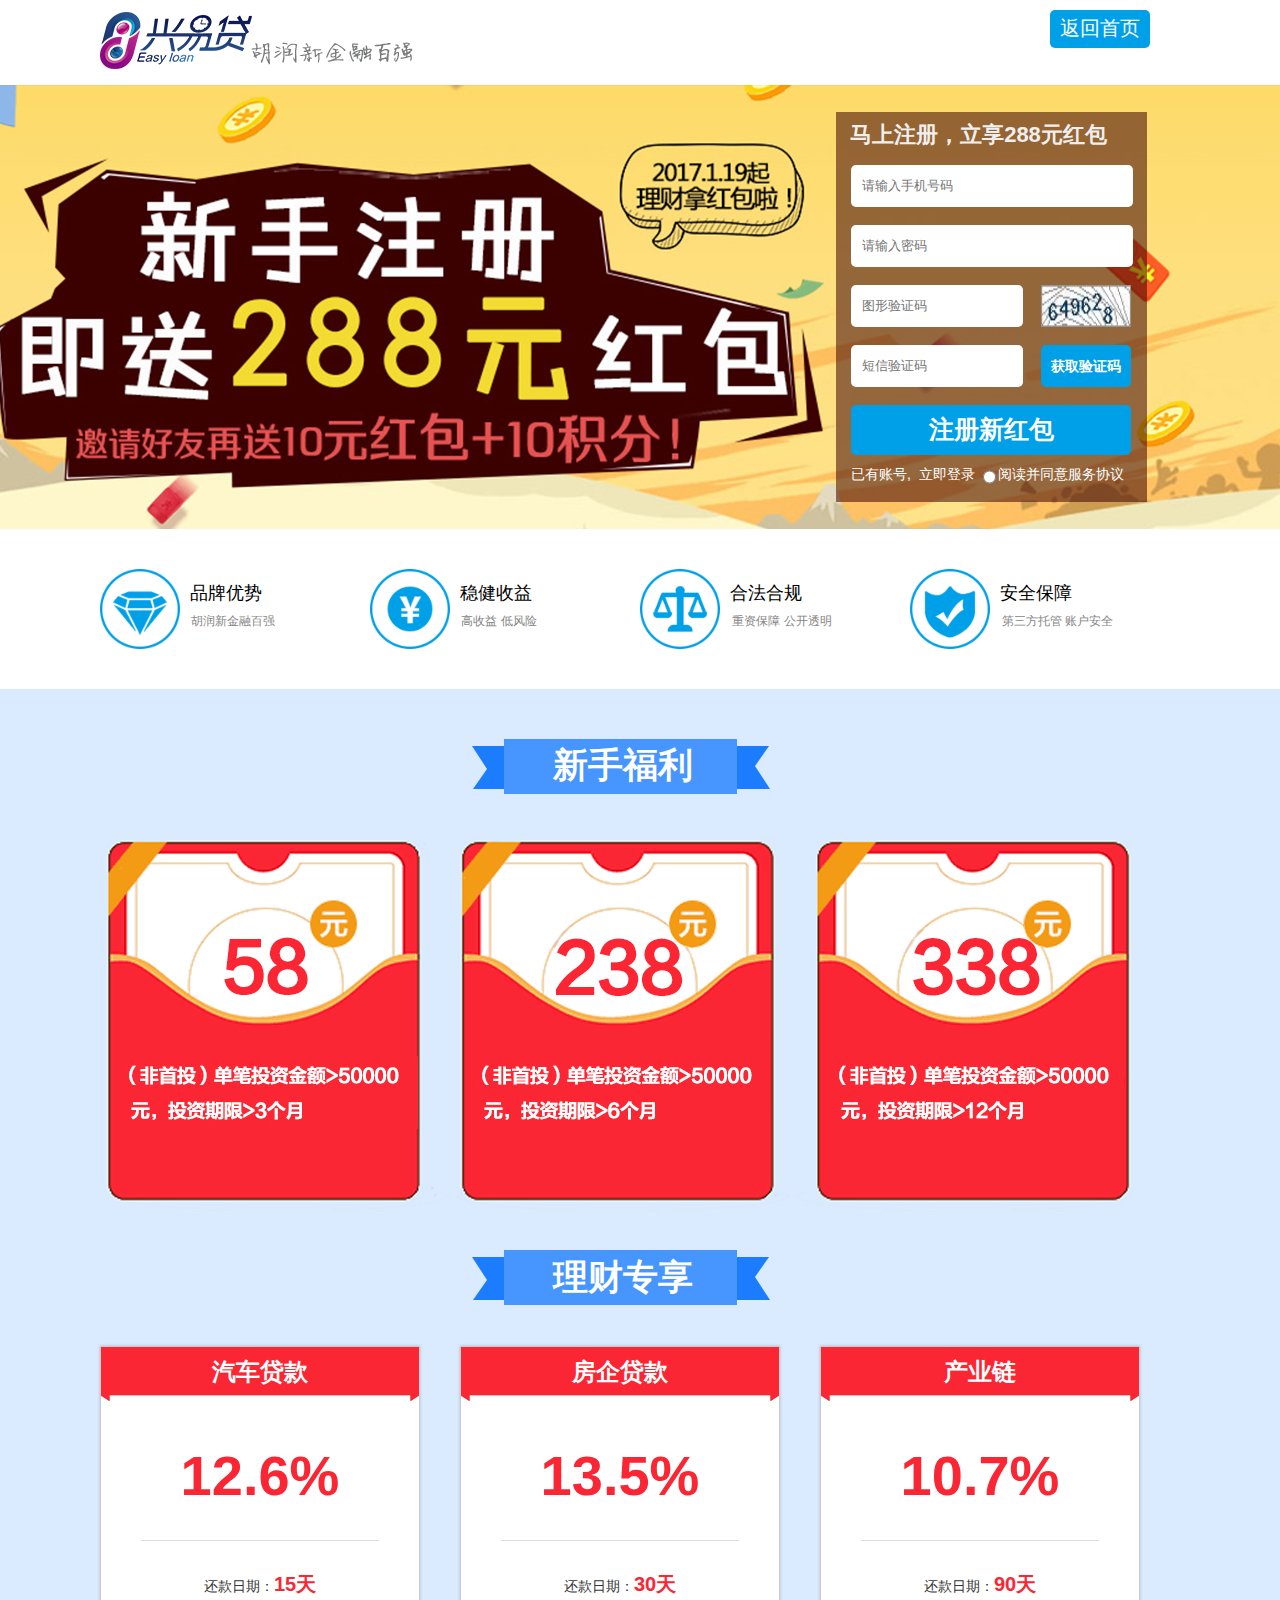
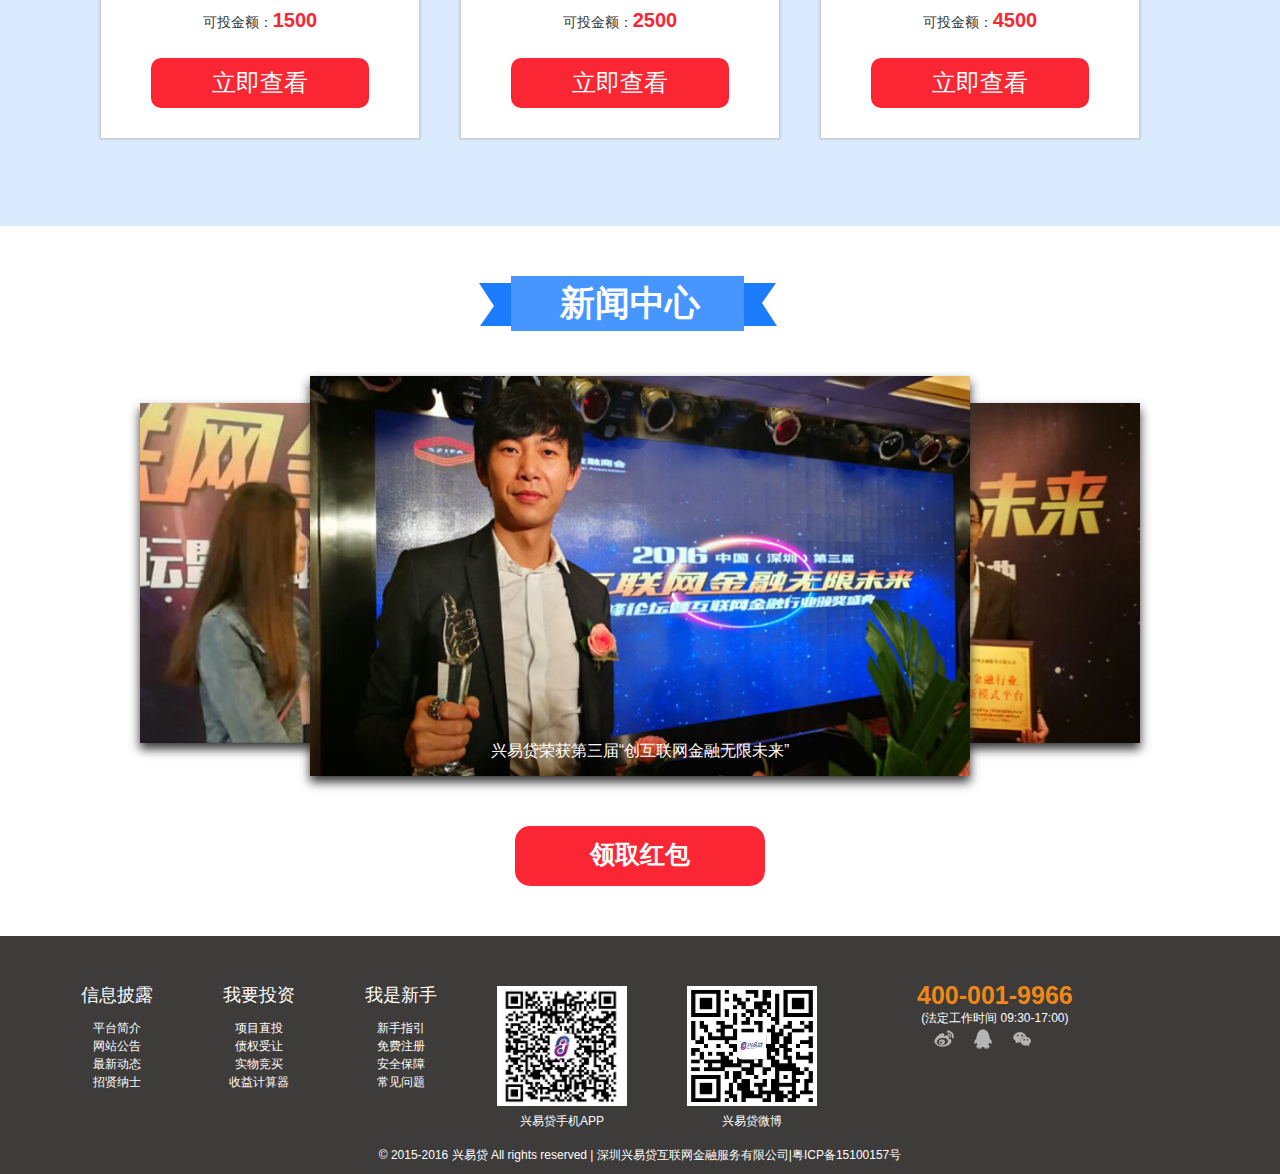
<file: index.html>
<!DOCTYPE html>
<html lang="en">
<head>
	<meta charset="UTF-8">
	<title>Document</title>
	<link rel="stylesheet" type="text/css" href="css/index.css">
	<link rel="stylesheet" type="text/css" href="css/featureCarousel.min.css">
	<script type="text/javascript" src="js/jquery.1.9.1.min.js"></script>
</head>
<body>
<!-- top -->
<div class="top">
	<div class="box">
		<div class="logo">
			<a href=""><img src="img/logo.png"></a>
		</div>
		<div class="mune">					
			<a href="https://www.szxydjr.com/index.html">返回首页</a>
		</div>
		<div class="clear"></div>
	</div>
</div>
<!-- banner -->
<div class="banner">
	<div class="box_b">
		<div class="regbox">
        	<div class="headwear">马上注册，立享288元红包</div>
            <form>
            	<div class="group_a">
            		<input type="text" name="phone" value="" placeholder="请输入手机号码">
					<input type="text" name="password" placeholder="请输入密码">
            		<span class="ps errors_phone"></span>
            	</div>
            	<div class="group_b">
            		<input type="text" name="pcode" value="" placeholder="图形验证码">
            		 <span><a id="reg_change_code_image" title="换一张" onclick="reg_change_code_image(this,'reg_yzm','82')" href="javascript:;">
                    	<img src="img/1457329606.0118.jpg" width="90" height="42" style="border:0;" alt=" "></a></span>
            	</div>
            	<div class="group_b">
            		<input type="text" name="code" placeholder="短信验证码">
            		<span class="fr"><a class="replayagain bian btn" href="javascript:getCode();">获取验证码</a></span>
            	</div>
                <div class="clear"></div>
                <div class="submit">注册新红包</div>
                <div class="line ct"><a>已有账号,</a><a href="">立即登录</a><input name="Fruit" type="radio" style="margin: -4px -6px 0 8px;" value="" /><a href="">阅读并同意服务协议</a></div>           	
            </form>
        </div>
		<div class="clear"></div>
	</div>
</div>
<!-- leader -->
<div class="box">
<div class="leader">
  
  <div class="leader_1">
    <div><img src="img/tips2.png" width="80" height="80">
	</div>	
	<div>
	<span>品牌优势</span><p>胡润新金融百强</p>
	</div>
  </div>
  
  <div class="leader_2">
    <div><img src="img/tips3.png" width="80" height="80">
	</div>	
	<div>
	<span>稳健收益</span><p>高收益 低风险</p>
	</div>
  </div>
  
  <div class="leader_3">
    <div><img src="img/tips4.png" width="80" height="80">
	</div>	
	<div>
	<span>合法合规</span><p>重资保障 公开透明</p>
	</div>
  </div>
  
  <div class="leader_4">
    <div><img src="img/tips1.png" width="80" height="80">
	</div>	
	<div>
	<span>安全保障</span><p>第三方托管 账户安全</p>
	</div>
  </div>
</div>
</div>

<!-- cont_ma -->
	<div class="ct_ma">
		<div class="box">
			<div class="ct_title">
				<h3>新手福利</h3>
			</div>
			<div class="cta_main">
				<div><a href="#"><img src="img/hongbao.jpg" width="1050" alt=""></a>
	            </div>			
			</div>
			<div class="clear"></div>
		</div>
	</div>




<!-- cont_mc -->
<div class="cont_mc">
	<div class="box">
		<div class="ct_titlee">
			<h3>理财专享</h3>
		</div>
		<div class="ctc_main">
			<div class="ctc_list">
				<h3>汽车贷款</h3>				
				<i>12.6%</i>
				<p>还款日期：<span>15天</span></p>
				<p>可投金额：<span>1500</span></p>
				<a href="">立即查看</a>
			</div>
			<div class="ctc_list">
				<h3>房企贷款</h3>			
				<i>13.5%</i>
				<p>还款日期：<span>30天</span></p>
				<p>可投金额：<span>2500</span></p>
				<a href="">立即查看</a>
			</div>
			<div class="ctc_list">
				<h3>产业链</h3>				
				<i>10.7%</i>
				<p>还款日期：<span>90天</span></p>
				<p>可投金额：<span>4500</span></p>
				<a href="">立即查看</a>
			</div>	
					
		</div>
		<div class="clear"></div>
	</div>
</div>


<!-- cont_mb -->
<div class="lunbo">
	<div class="box">
		<div class="ct_title1"><h3>新闻中心</h3></div>
		<div id="featureCarousel" style="height:450px; margin-top:130px;">
		            <div class="feature" style="left: 170px; width: 660px; height: 400px; top: 20px; opacity: 1; z-index: 4;">
		                <a><img src="img/tplb1.jpg" style="width: 660px; display: inline-block; height: 400px;"></a>
		                <div style="display: block; opacity: 1;">
		                    <p>兴易贷荣获第三届“创互联网金融无限未来”</p>
		                    <span></span>
		                </div>
		            </div>
		            <div class="feature" style="left: 439px; width: 561px; height: 340px; top: 47px; opacity: 1; z-index: 1;">
		                <a><img  src="img/tplb2.jpg" style="width: 561px; display: inline-block; height: 340px;"></a>
		                <div style="display: none; opacity: 1;">
		                    <p>兴易贷荣获第三届“创互联网金融无限未来”</p>
		                    <span></span>
		                </div>
		            </div>
		            <div class="feature" style="left: 219.5px; width: 561px; height: 340px; top: 47px; opacity: 0; z-index: 1;">
		                <a><img  src="img/tplb3.jpg" style="width: 561px; display: inline-block; height: 340px;"></a>
		                <div style="display: none; opacity: 1;">
		                    <p>兴易贷荣获第三届“创互联网金融无限未来”</p>
		                    <span></span>
		                </div>
		            </div>
		            <div class="feature" style="left: 219.5px; width: 561px; height: 340px; top: 47px; opacity: 0; z-index: 1;">
		                <a><img  src="img/tplb4.jpg" style="width: 561px; display: inline-block; height: 340px;"></a>
		                <div style="display: none; opacity: 1;">
		                    <p>兴易贷荣获第三届“创互联网金融无限未来”</p>
		                    <span></span>
		                </div>
		            </div>
		            <div class="feature" style="left: 219.5px; width: 561px; height: 340px; top: 47px; opacity: 0; z-index: 1;">
		                <a><img  src="img/tplb5.jpg" style="width: 561px; display: inline-block; height: 340px;"></a>
		                <div style="display: none; opacity: 1;">
		                    <p>兴易贷荣获第三届“创互联网金融无限未来”</p>
		                    <span></span>
		                </div>
		            </div>
		            <div class="feature" style="left: 0px; width: 561px; height: 340px; top: 47px; opacity: 1; z-index: 1;">
		                <a><img  src="img/tplb6.jpg" style="width: 561px; display: inline-block; height: 340px;"></a>
		                <div style="display: none; opacity: 1;">
		                    <p>兴易贷荣获第三届“创互联网金融无限未来”</p>
		                    <span></span>
		                </div>
		            </div>
		        </div>
		<div class="clear"></div>
	</div>
</div>


<!-- cont_me -->
<div class="cont_me">
	<div class="box">
		<div class="cte_main">			
			<a href="#">领取红包</a>
		</div>
		<div class="clear"></div>
	</div>
</div>

<!-- footer -->
<div class="box_a" style="background:#3E3B3B;margin:0;width:100%;">
<div class="footer">
	<div class="about">		
		<div class="main">
			<dl>
				<dt>信息披露</dt>
				<dd><a href="#">平台简介</a></dd>
				<dd><a href="#">网站公告</a></dd>
				<dd><a href="#">最新动态</a></dd>
				<dd><a href="#">招贤纳士</a></dd>
			</dl>
			<dl>
				<dt>我要投资</dt>
				<dd><a href="#">项目直投</a></dd>
				<dd><a href="#">债权受让</a></dd>
				<dd><a href="#">实物竞买</a></dd>
				<dd><a href="#">收益计算器</a></dd>
			</dl>
			<dl>
				<dt>我是新手</dt>
				<dd><a href="#">新手指引</a></dd>
				<dd><a href="#">免费注册</a></dd>
				<dd><a href="#">安全保障</a></dd>
				<dd><a href="#">常见问题</a></dd>
			</dl>
			<p>
				<img src="img/ewm.png" style="width: 130px;height: 120px" alt="">
				<span>兴易贷手机APP</span>
			</p>
			<p id="select_weibu">
				<img src="img/weibo.png" style="width: 130px;height: 120px" alt="">
				<img src="img/qq.png" style="width: 130px;height: 120px" alt="" class="hide">
				<img src="img/weixin.jpg" style="width: 130px;height: 120px" alt="" class="hide">
				<span>兴易贷微博</span>
			</p>

			<div class="p_phone" style="float:left; margin-left:100px;margin-top:30px;">
				<div>
					<strong>400-001-9966</strong>
					<div class="clear"></div>
					<em>(法定工作时间 09:30-17:00)</em>
				</div>
				<div>
   					<div class="sinab1" style="height:24px;width: 24px;float:left;margin-left:15px;">
   					    <img alt="" src="img/sinaB.png" style="width:24px;height:24px;float:right;">
   					</div>
   					<div class="QQb1" style="height:24px;width: 24px;float:left;margin-left:15px;">
   					    <img alt="" src="img/QQB.png" style="width:24px;height:24px;float:right;">
   					</div>
   					<div class="weixinb" style="height:24px;width: 24px;float:left;margin-left:15px;">
   					    <img alt="" src="img/wechatB.png" style="width:24px;height:24px;float:right;">
   					</div>
   				</div>
			</div>
		</div>
		<div class="clear"></div>
		
		<div class="wei">
		<div class="box_a">
			<p>© 2015-2016 兴易贷 All rights reserved | 深圳兴易贷互联网金融服务有限公司|粤ICP备15100157号</p>
		</div>
		</div>
	</div>
	</div>

</div>
<script>
	$(function(){
		$('.sinab1').mouseover(function(){
			$('#select_weibu img').removeClass('show').addClass('hide');
			$('#select_weibu img').eq(0).removeClass('hide').addClass('show');
			$('#select_weibu span').text('兴易贷微博');
		});
		$('.QQb1').mouseover(function(){
			$('#select_weibu img').removeClass('show').addClass('hide');
			$('#select_weibu img').eq(1).removeClass('hide').addClass('show');
			$('#select_weibu span').text('兴易QQ号');
		});
		$('.weixinb').mouseover(function(){
			$('#select_weibu img').removeClass('show').addClass('hide');
			$('#select_weibu img').eq(2).removeClass('hide').addClass('show');
			$('#select_weibu span').text('兴易贷公众号');
		});
	})
</script>
<script type="text/javascript" src="js/jquery.featureCarousel.min.js"></script>
</body>
</html>
</file>
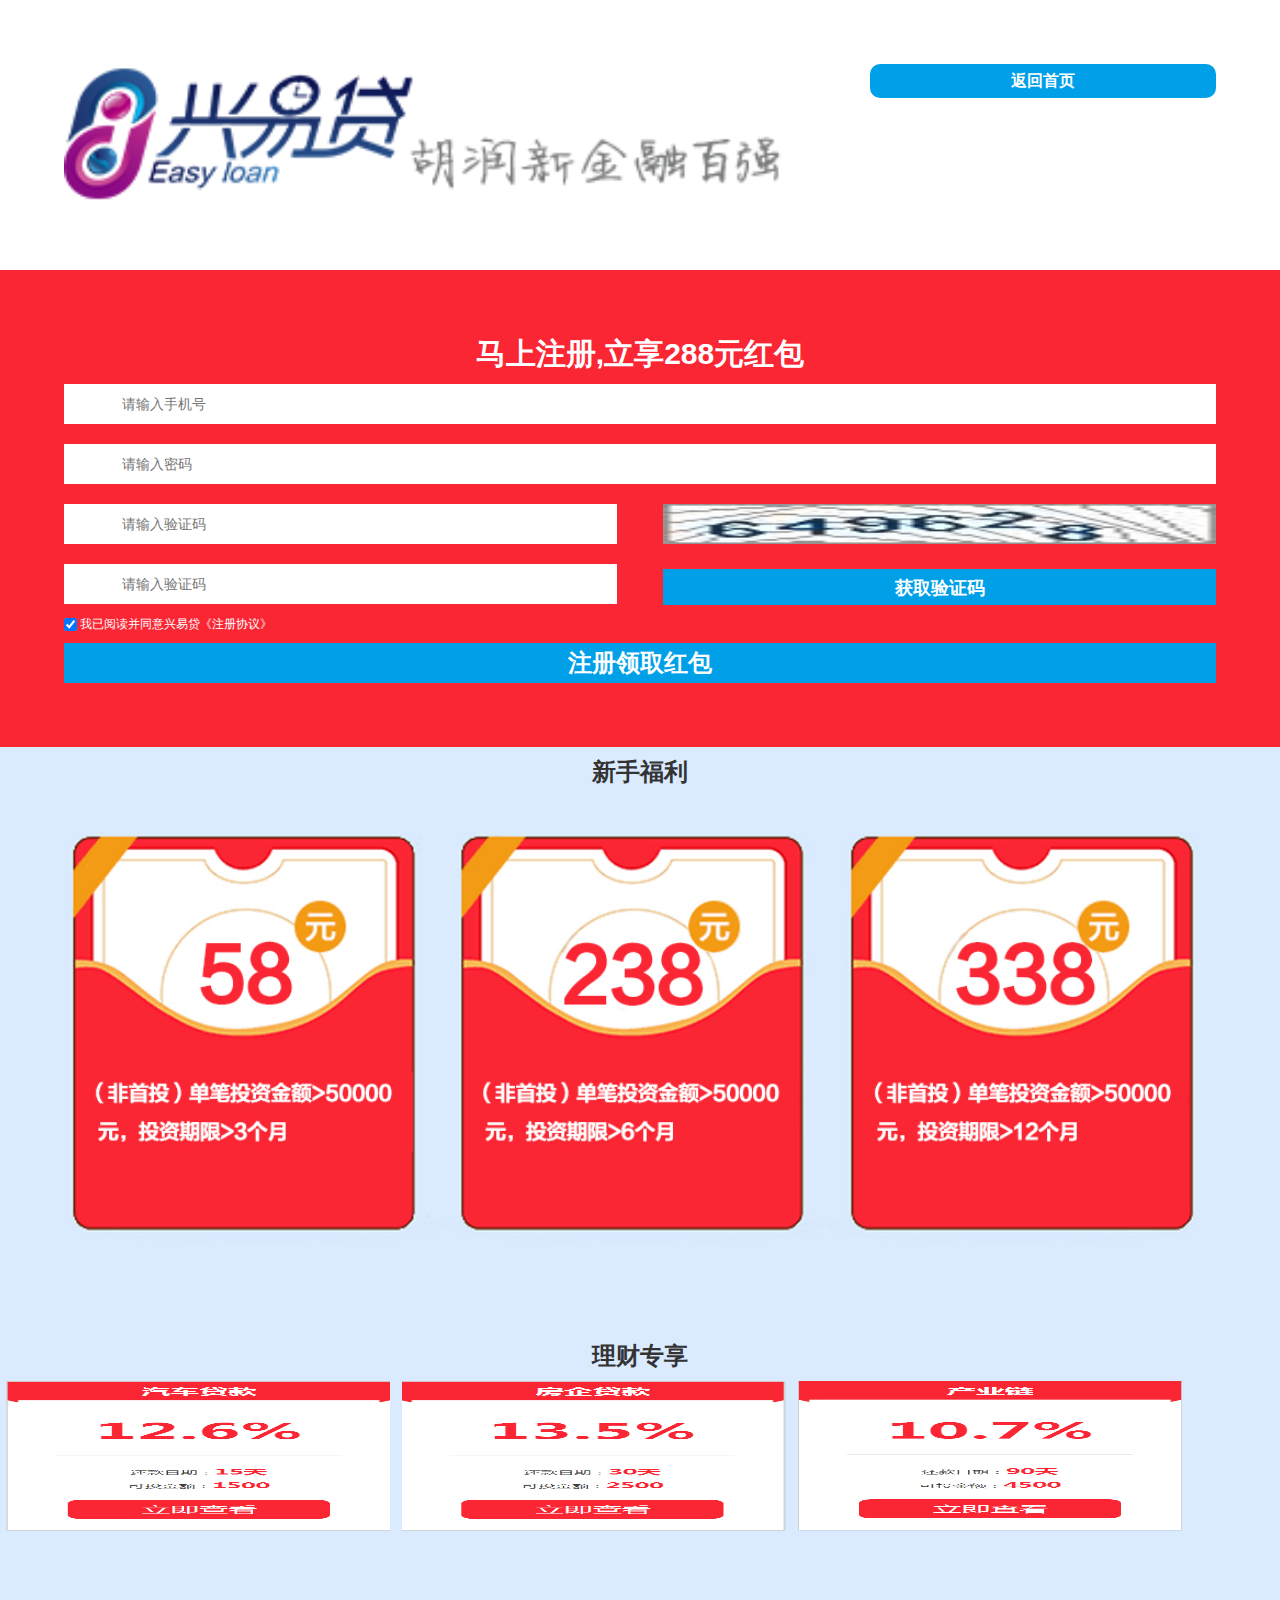
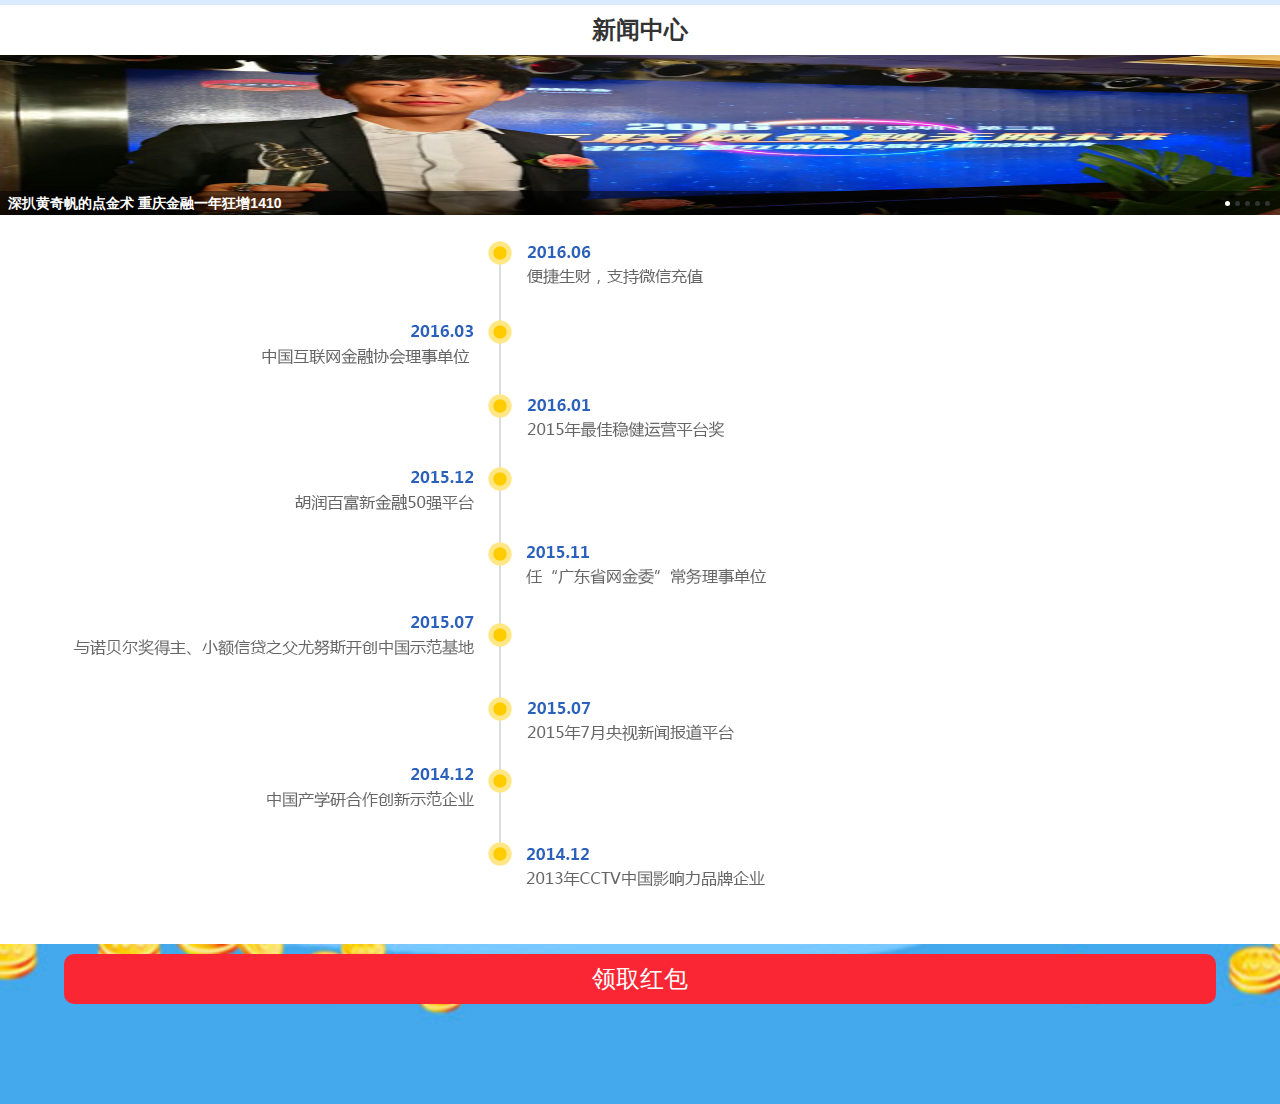
<file: wap.html>
<!DOCTYPE html>
<html lang="en">
<head>
	<meta charset="UTF-8">
	<meta name="viewport" content="width=device-width, initial-scale=1.0, minimum-scale=1.0, maximum-scale=1.0, user-scalable=no">
	<title>WAPDocument</title>
	<link rel="stylesheet" type="text/css" href="css/wap.css">
	<script type="text/javascript" src="js/jquery.1.9.1.min.js"></script>
</head>
<body>

<header class="clear">
	<div class="logo">
		<a href=""><img src="img/logo.png" alt=""></a>
	</div>
	<div class="idb">
		<a href="">返回首页</a>
	</div>
</header>
<div class="biaodang">
	<h3>马上注册,立享288元红包</h3>
	<div class="bd_main">
		<form action="">
			<div class="bdma">
				<input type="text" placeholder="请输入手机号">
				<input type="text" placeholder="请输入密码">
			</div>
			<div class="bdmb clear">
				<input type="text" placeholder="请输入验证码">
				<div class="yzm"><a href=""><img src="img/1457329606.0118.jpg" alt=""></a></div>
				<input type="text" placeholder="请输入验证码">
				<div class="yzmb"><a href="">获取验证码</a></div>
			</div>										
			<div class="yzbtn clear">
			<input type="checkbox" id="check" checked="">
			<label for="check">我已阅读并同意兴易贷《注册协议》</label>
			<div class="clear"></div>
			<a href="">注册领取红包</a></div>
		</form>
	</div>
</div>



<div class="hd clear">
	<h3>新手福利</h3>
	<p>
		<img src="img/hongbao.jpg" alt="">
		<!--<a href="">立即注册</a>-->
	</p>
	
</div>

<div class="xm clear">
   <h3>理财专享</h3>
      <p>
			<img src="img/lc1.png" alt="">	
	  </p>
	   <p>
			<img src="img/lc2.png" alt="">		
	  </p>
	   <p>
			<img src="img/lc3.png" alt="">		
	  </p>
	<!-- <div class="xm_a">
	    <a href="">查看详情</a>
	    <a href="">查看详情</a>
	    <a href="">查看详情</a>
	 </div>-->
</div>

<div class="banner">
	<h3>新闻中心</h3>
	<div class="banner div_border" id="banner">
<div class="slider" style="width: 320px; height: 160px; position: relative; overflow: hidden; margin: 0px auto; display: block;">
<ul style="position: absolute; left: -960px; width: 1280px;">
<li style="float: left; display: inline; width: 320px; height: 160px;">
<a href="#"><img alt="" style="width: 100%; height: 100%;" src="img/tplb1.jpg"></a>
<h3>
深扒黄奇帆的点金术 重庆金融一年狂增1410亿</h3>
</li>
<li style="float: left; display: inline; width: 320px; height: 160px;">
<a href="#"><img alt="" style="width: 100%; height: 100%;" src="img/tplb2.jpg"></a>
<h3>
马云评侨兴债逾期：法律会制裁利用漏洞的企业</h3>
</li>
<li style="float: left; display: inline; width: 320px; height: 160px;">
<a href="#"><img alt="" style="width: 100%; height: 100%;" src="img/tplb3.jpg"></a>
<h3>
张小龙：微信不参加春节红包战 呼吁多陪陪家人</h3>
</li>
<li style="float: left; display: inline; width: 320px; height: 160px;">
<a href="#"><img alt="" style="width: 100%; height: 100%;" src="img/tplb4.jpg"></a>
<h3>
牵手中国银联后 京东金融CEO：支付格局尚未定</h3>
</li>
<li style="float:left; display:inline; width:320px; height:160px;">
<a href="#"><img alt="" style="width:100%; height:100%;" src="img/tplb5.jpg"></a>
<h3>
张小龙：微信不参加春节红包战 呼吁多陪陪家人</h3>
</li>
</ul>

</div>
<script type="text/javascript" src="js/yxMobileSlider.js"></script>
<script>$(".slider").yxMobileSlider({width:'100%',height:160,during:3000})</script>
</div>
</div>
<div class="js clear">
	<a href=""><img src="img/czs.png" alt=""></a>
</div>
<footer>
	<div class="ftbtn">
		<a href="">领取红包</a>
	</div>
</footer>


</body>
</html>
</file>
<file: css/index.css>
body{font-family:'Microsoft Yahei',arial,sans-serif;font-size:12px;padding:0;margin:0;border:0;background:#fff;color:#333;line-height:150%;text-align:center;min-width:1000px;}
h1,h2,h3,h4,h5,h6,p,span,ul,ol,li,form,img,dl,dt,dd,table,th,td,blockquote,fieldset,div,strong,label,em,div,form,input,a{border:0;margin:0;padding:0;}
.box{width:1200px;margin:0 auto;text-align:center;overflow:hidden;}
.box_a{width:1258px;margin:0 auto;text-align:center;overflow:hidden;}
.box_b{width:1200px;margin:0 auto;text-align:left;}
.clear{clear:both;height:0;font-size:0;line-height:0;overflow:hidden;visibility:hidden;}
ul,li{list-style:none;}
em,i{font-style:normal;}
a{color:#333;text-decoration:none;}
a:hover{color:#f6851f;}

.hide{
	display:none;
}
.show{
	display:block;
}

/*top*/
.top{padding:10px 0;}
.logo{float:left;margin-left:60px;}
.mune{float: right;margin-right:80px;}
.mune a{height: 38px;line-height: 37px;font-size: 20px;width: 100px;text-align: center;display: block;margin:0 10px;color:#fff;background: #00a0e9;border-radius: 5px;}

/*banner*/
.banner{padding:0;height:444px;background:url(../img/banner8.jpg) no-repeat center center;}
.banner .regbox {
    float:right;
    width: 321px;
    height: 260px;
    position:relative;
    margin:0;
    padding: 80px 104px 40px 0;
}
.banner .headwear{position:absolute;top:40px;left: -17px;width:361px;height:30px;text-align:center;font-size:22px;color:#f0efef;line-height:20px;font-weight: bold;}
.banner form{width:265px;height:220px;margin:0 auto;font-size:14px;color:#fff;}
.banner form .group_a,.banner form .group_b{
	width:300px;
	float:left;
}
.banner form .group_a input{
	height: 40px;
	line-height: 40px;
	width:270px;
	margin:0 0 18px;
	margin-left:8px;
}
.banner form .group_b input{
	float:left;
	height: 40px;
	line-height: 40px;
	width:160px;
	margin:0 0 18px;
	margin-left:8px;
	
}
.banner form .group_b img{
	float:left;
	margin-left:18px;
	width: 90px;
	height:42px;
}
.banner form .group{ position: relative;height: 32px;width: 249px;margin-top:0px;:;margin-bottom: 33px;}
.banner form .group:nth-last-child{margin-bottom: 0;}
.banner form .group .ps{position:absolute;top:32px;left:10px;line-height: 32px;;}
.banner form input{height: 32px;outline:none;float:left;padding:0 0 0 10px;border: 1px solid transparent;border-radius: 5px;}
.banner form input:focus{border:1px solid #f8a52f;box-shadow: 0 0 2px #f8a5 2f;}
.banner form input.md{width: 239px;margin-top:10px;}
.banner form input.sm{width: 140px;margin-top:10px;border-radius: 5px;}
.banner form span img{height:32px;width:90px;}
.banner form span a.btn{
	width: 90px;
	float:left;
	margin-left:18px;
	height:42px;
	display: inline-block; 
	color: #fff;
	background: #00a0e9;
	text-align: center; 
	line-height: 42px;
	border-radius: 5px;
	font-weight: bold;
}
.banner form span a:hover{color:#d22;}
.banner .submit{
	width:280px;
	height:50px;
	background:#00a0e9;
	text-align:center;
	line-height:49px;
	color:#fff;
	font-size:25px;
	cursor:pointer;
	margin-bottom:10px;
	margin-top:0px;
	font-weight: bold;
	border-radius: 5px;
	margin-left:8px;
}

.line{text-align:center;width: 300px;}
.line a{color:#fff;float:left;margin-left:8px;}
.line a:hover{color:#d22;}
.line #checks {
    display: inline-block;
    width: 14px;
    height: 14px;
    background: url(../img/check.gif) no-repeat 0px 0px;
    margin: -2px 5px 0 0;
    cursor: pointer;
    vertical-align:middle;
}
/*leader*/
.leader{height:160px;}
.leader_1{float:left;margin:40px 0 0 60px; width:260px;}
.leader_1 img{float:left;}
.leader_1 span{margin:15px 30px 0 10px;float:left;color:#000;font-size:18px;margin-bottom:10px;}
.leader_1 p{float:left;color:#868585;font-size:12px;width:105px;}

.leader_2{float:left;margin:40px 0 0 10px; width:260px;}
.leader_2 img{float:left;}
.leader_2 span{margin:15px 30px 0 10px;float:left;color:#000;font-size:18px;margin-bottom:10px;}
.leader_2 p{float:left;color:#868585;font-size:12px;width:98px;}

.leader_3{float:left;margin:40px 0 0 10px; width:260px;}
.leader_3 img{float:left;}
.leader_3 span{margin:15px 30px 0 10px;float:left;color:#000;font-size:18px;margin-bottom:10px;}
.leader_3 p{float:left;color:#868585;font-size:12px;width:124px;}

.leader_4{float:left;margin:40px 0 0 10px; width:260px;}
.leader_4 img{float:left;}
.leader_4 span{margin:15px 30px 0 10px;float:left;color:#000;font-size:18px;margin-bottom:10px;}
.leader_4 p{float:left;color:#868585;font-size:12px;width:135px;}

/*cont*/
.cont{}
.ct_title{height:46px;width:1230px;text-align:center;margin:0 0 30px 0px;}
.ct_title h3{font-size: 35px;font-weight:bold;line-height: 52px;height: 56px;width:360px;padding:0 20px;background:#daeaff;display:inline-block;text-align:center;color:#fff;margin-left:-65px;background: url(../img/29.png) no-repeat;}


.ct_ma{background:#daeaff;padding:50px 0 0 0;}
.cont_ma{float:left;}
.cta_main{float:left;width:1230px;}
.cta_main img{margin-left:-60px;}

.cont_mc{background:#daeaff;padding:20px 0 0 0;}
.ct_titlee{height:46px;width:1230px;text-align:center;margin:0 0 30px 0px;}
.ct_titlee h3{font-size: 35px;font-weight:bold;line-height: 53px;height: 56px;width:360px;padding:0 20px;background:#daeaff;display:inline-block;text-align:center;color:#fff;margin-left:-65px;margin-bottom:40px;background: url(../img/29.png) no-repeat;}
.ctc_main{width:1230px;height:500px;}
.ctc_main img{margin-bottom:60px;}
.ctc_list{float: left;
    position: relative;   
    width: 318px;
    border: 1px solid #ccc;
    box-shadow: 0 0 3px rgba(0,0,0,.2);
    margin: 20px -20px 20px 60px;
    background: #fff;
    overflow: hidden;
	padding:0 0 30px 0;
	}
.ctc_list h3{float: left;width:318px;text-align: center;height:80px;line-height: 50px;font-size:24px;color:#ffffff;background: url(../img/headwear.jpg) no-repeat  ;}
.ctc_list h4{text-align: center;height:80px;line-height: 50px;font-size:24px;}
.ctc_list a{margin:20px 50px 0 50px;float: left;width:218px;text-align: center;height:50;line-height: 50px;font-size:24px;color:#fff;display: inline-block;background:#fb2634;border-radius: 10px;}
.ctc_list p{float: left;width:318px;text-align:center;font-size:14px;line-height:36px;height:36px;}
.ctc_list i{float:left;width: 238px;margin: 0 40px 25px;text-align:center;display:block;color:#fb2634;font-weight:bold;font-size:56px;padding: 40px 0 55px;border-bottom: 1px solid #ddd;}
.ctc_list span{font-size:20px;font-weight:bold;color:#fb2634;line-height:36px;}



.cont_me{background:#ffffff;padding:10px 0;}
.cte_main{width:1200px;}
.cte_main a{
    margin: 40px auto;
    width: 250px;
    height: 60px;
    line-height:57px;
    font-weight: bold;
    font-size: 25px;
    display: block;
    border-radius: 15px;
    background:#fb2634;
    color:#fff;
    text-align:center;
    }

.footer{background:#3E3B3B;padding:20px 0;width:1258px;margin:0 auto;}
.main dl{	float:left;margin-left:70px;margin-top:30px;}
.main dt{font-size:18px;margin-bottom:15px;color:#ffffff;}
.main a{color:#ffffff;}
.main a:hover{color:#fb2634;}
.main p{float:left;margin-left:60px;margin-top:30px;width:130px;text-align:center;}
.main p img{width:130px;height:120px;float:left;}
.main span{float:left;line-height: 30px;width: 130px;color:#ffffff;}
.wei{float:right;}
.p_phone strong{color:#f08818;font-size:25px;}
.p_phone em{color:#ffffff;}
.wei {width:1258px;background:#3E3B3B;}
.wei p{margin:10px;color:#ffffff;}

.lunbo{
	height:550px;
}
.ct_title1{float:left;height:46px;width:1230px;text-align:center;margin:50px 0 40px 0;}
.ct_title1 h3{font-size: 35px;font-weight:bold;line-height: 54px;height: 65px;width:360px;padding:0 20px;background:#fff;display:inline-block;text-align:center;color:#fff;margin:0 0 0 -50px;background: url(../img/29.png) no-repeat;}
</file>
<file: css/wap.css>
body{
	font-family:'Microsoft Yahei',arial,sans-serif;
	font-size:12px;
	padding:0;
	margin:0;
	border:0;
	background:#fff;
	color:#333;
	line-height:150%;
	text-align:center;
}
h1,h2,h3,h4,h5,h6,p,span,ul,ol,li,form,img,dl,dt,dd,table,th,td,blockquote,fieldset,div,strong,label,em,div,form,input,a{border:0;margin:0;padding:0;}
ins, a {
    text-decoration: none;
}
.clear:after{
	visibility:hidden;
	display:block;
	font-size:0;
	content:" ";
	clear:both;
	height:0;
}
input{
	outline: none;
}

/*header*/
header{
	padding:5%;
	width: 90%;
}
.logo{
	width: 68%;
	float: left;
}
.logo img{
	width: 100%;
}
.idb{
	width: 30%;
	float: right;
}
.idb a{
	display: block;
	background: #00a0e9;
	color: #fff;
	font-weight: bold;
	text-align: center;
	line-height: 34px;
	border-radius: 10px;
	font-size: 16px;
}

/*biaodang*/
.biaodang{
	background: #fb2634;
	padding: 5% 5% 5%;
	width: 90%;
}
.biaodang h3{
	color: #fff;
	font-size: 30px;
	width: 100%;
	text-align: center;
	line-height: 40px;
}
.bdma
.yzbtn{
	width: 100%;
}
.bdma input{
	width: 90%;
	padding: 0 5%;
	height: 40px;
	margin: 10px 0;
	/* border-radius: 10px; */
	font-size: 14px;
}
.bdmb{
	width: 100%;
}
.bdmb input{
	width: 38%;
	padding: 0 5%;
	height: 40px;
	margin: 10px 0;
	/* border-radius: 10px; */
	font-size: 14px;
	float: left;
}
.yzm,
.yzmb{
	margin: 10px 0; 
	float: right;
	width: 48%;
	text-align: right;
}
.yzm img{
	width: 100%;
	/* border-radius: 10px; */
	height: 40px;
}
.yzmb a{
	width: 100%;
	height: 36px;
	line-height: 39px;
	display: block;
	text-align: center;
	color: #fff;
	font-size: 18px;
	background: #00a0e9;
	/* border-radius: 10px; */
	font-weight: bold;
}
.yzbtn label{
	float:left;
	color:#fff;
}
.yzbtn input{
	float:left;
	color:#fff;
	margin-top:3px;
	margin-right:3px;
}
.yzbtn a{
	text-align: center;
	color: #fff;
	font-size: 24px;
	background: #00a0e9;
	line-height: 40px;
	display: block;
	width: 100%;
	/* border-radius: 10px; */
	margin-top: 10px;
	font-weight: bold;
}


.js{}
.js a{
	padding:0;
	line-height: 0;
	display: block;
	float: left;
}
.js img{
	float: left;
	width: 100%;
	padding-top: 20px;
}

.hd{
	width: 90%;
	padding:0% 5%;
	text-align: center;
	background-color:#daeaff;
	
}
.hd h3{
	margin-top:10px;
	width: 100%;
	float: left;
	font-size: 24px;
	line-height: 30px;

}
.hd p{
	margin: 20px 0;
	width: 100%;
	float: left;
}
.hd p a{
	display: block;
	width: 80%;
	line-height: 38px;
	background: #f6851f;
	color: #fff;
	font-size: 18px;
	margin: 10px auto; 
	font-weight: bold;
	border-radius: 10px;
}
.hd p img{
	width: 100%;
	display: block;
}
.xm{
	width: 100%;
	padding: 5% 0%;
	text-align: center;
	background-color:#daeaff;
}
.xm h3{
	width: 100%;
	float: left;
	font-size: 24px;
	line-height: 30px;
}
.xm img{
	float:left;
	margin:10px 6px;
	width: 30%;
	height: 150px;
}
.xm_a a{
	float:left;
	margin:5px 6px;
	width:30%;
	display: block;
	line-height: 40px;
	background: #f6851f;
	color: #fff;
	font-size: 20px;
	font-weight: bold;
	border-radius: 10px;
}

/*banner*/
.banner {
    width: 100%;
}
.banner h3{
	font-size: 24px;
	line-height: 50px;
}
.slider {
    display: none;
    width: 100%;
}
.focus {
    line-height: 30px;
    height: 30px;
    color: #fff;
    background: rgba(0,0,0,.5);
}
.focus span {
	display: none;
    width: 5px;
    height: 5px;
    margin-right: 5px;
    border-radius: 50%;
    background: #333;
    font-size: 0;
}
.focus span.current {
    background: #ffffff;
}
.slider li h3 {
    font-size: 14px;
    color: #fff;
    padding-left: 5px;
    position: absolute;
    bottom: 0px;
    width: 280px;
    height: 24px;
    line-height: 24px;
    z-index: 100;
}

footer{
	margin-top: 20px;
	width: 90%;
	height: 160px;
	background: url(../img/footer.jpg) no-repeat bottom left;
	-webkit-background-size: 100% auto;
	background-size: 100% auto;
	padding: 0 5%;
}

.ftbtn{
	width: 100%;
	padding-top:10px;
}
.ftbtn a{
	width: 100%;
	height: 50px;
	text-align: center;
	color: #fff;
	background: #fb2634;
	line-height: 50px;
	display: block;
	font-size: 24px;
	border-radius: 10px;
}
</file>
<file: css/featureCarousel.min.css>
#featureCarousel{width:1000px;position:relative;margin:0 auto}#featureCarousel img{border:0}#featureCarousel .feature{position:absolute;top:-1000px;left:-1000px;cursor:pointer;box-shadow:0 6px 10px #333}#featureCarousel .feature>div{position:absolute;bottom:0;left:0;width:100%}#featureCarousel .feature>div p{margin:0;height:50px;line-height:50px;font-size:16px;color:#fff;z-index:6;position:relative;padding:0 15px}#featureCarousel .feature>div span{top:0;z-index:5;height:50px;position:absolute;width:100%;opacity:.6}#featureCarousel .blipsContainer{position:absolute;color:#fff;right:25px;top:210px;padding:0;margin:0;display:none}#featureCarousel .blipsContainer .blip{margin:3px;height:14px;width:14px;color:#fff;text-align:center;font-size:10px;border:1px dotted #000}#featureCarousel .blipsContainer .blipSelected{color:#fff;font-weight:700;background-color:#000}
</file>
